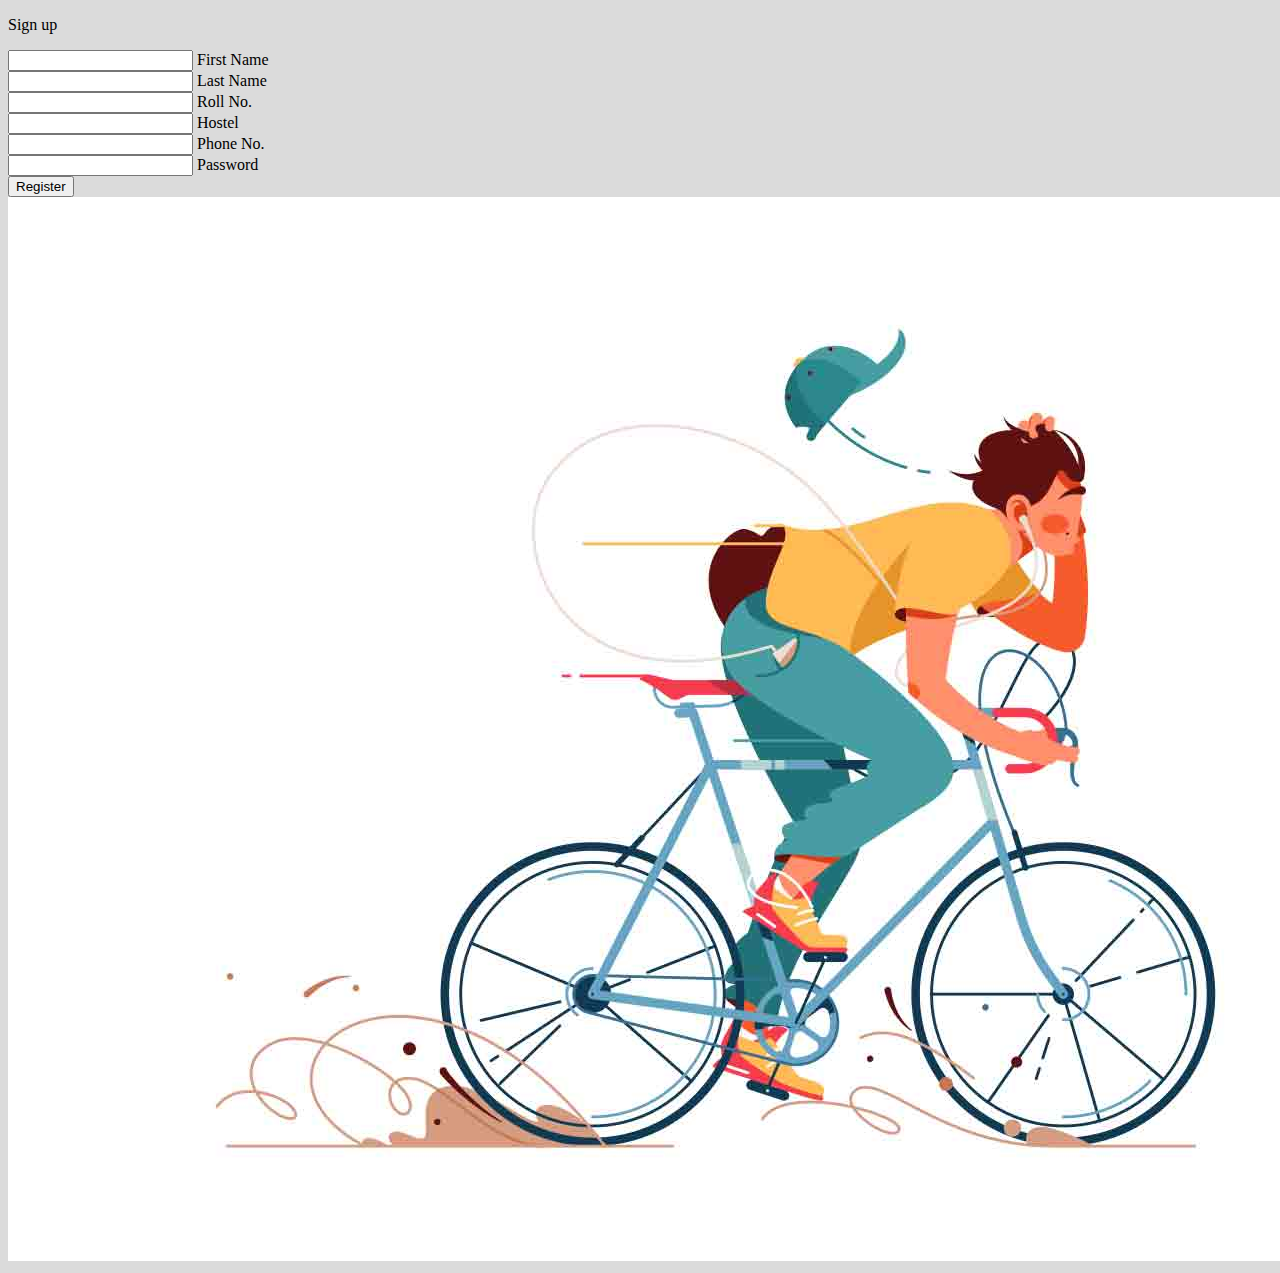
<file: register.html>
<!DOCTYPE html>
<html lang="en">
<head>
    <meta charset="UTF-8">
    <meta http-equiv="X-UA-Compatible" content="IE=edge">
    <meta name="viewport" content="width=device-width, initial-scale=1.0">
    <link href="https://cdn.jsdelivr.net/npm/bootstrap@5.2.3/dist/css/bootstrap.min.css" rel="stylesheet" integrity="sha384-rbsA2VBKQhggwzxH7pPCaAqO46MgnOM80zW1RWuH61DGLwZJEdK2Kadq2F9CUG65" crossorigin="anonymous">
    <title>Register</title>
</head>
<body style="background-color: rgb(219, 219, 219);">
    <section class="vh-100">
        <div class="container h-100">
          <div class="row d-flex justify-content-center align-items-center h-100">
            <div class="col-lg-12 col-xl-11">
              <div class="card text-black" style="border-radius: 25px;">
                <div class="card-body p-md-5">
                  <div class="row justify-content-center">
                    <div class="col-md-10 col-lg-6 col-xl-5 order-2 order-lg-1">
      
                      <p class="text-center h1 fw-bold mb-5 mx-1 mx-md-4 mt-4">Sign up</p>
      
                      <form class="mx-1 mx-md-4" method="post" onsubmit="return validate()">
      
                        <div class="d-flex flex-row align-items-center mb-4">
                          <i class="fas fa-user fa-lg me-3 fa-fw"></i>
                          <div class="form-outline flex-fill mb-0">
                            <input type="text" id="fname" class="form-control" />
                            <label class="form-label" for="form3Example1c">First Name</label>
                          </div>
                        </div>
      
                        <div class="d-flex flex-row align-items-center mb-4">
                          <i class="fas fa-envelope fa-lg me-3 fa-fw"></i>
                          <div class="form-outline flex-fill mb-0">
                            <input type="text" id="lname" class="form-control" />
                            <label class="form-label" for="form3Example3c">Last Name</label>
                          </div>
                        </div>
      
                        <div class="d-flex flex-row align-items-center mb-4">
                          <i class="fas fa-lock fa-lg me-3 fa-fw"></i>
                          <div class="form-outline flex-fill mb-0">
                            <input type="number" id="roll" class="form-control" />
                            <label class="form-label" for="form3Example4c">Roll No.</label>
                          </div>
                        </div>
      
                        <div class="d-flex flex-row align-items-center mb-4">
                          <i class="fas fa-key fa-lg me-3 fa-fw"></i>
                          <div class="form-outline flex-fill mb-0">
                            <input type="text" id="hostel" class="form-control" />
                            <label class="form-label" for="form3Example4cd">Hostel</label>
                          </div>
                        </div>

                        <div class="d-flex flex-row align-items-center mb-4">
                          <i class="fas fa-user fa-lg me-3 fa-fw"></i>
                          <div class="form-outline flex-fill mb-0">
                            <input type="number" id="phone" class="form-control" />
                            <label class="form-label" for="form3Example1c">Phone No.</label>
                          </div>
                        </div>

                        <div class="d-flex flex-row align-items-center mb-4">
                          <i class="fas fa-user fa-lg me-3 fa-fw"></i>
                          <div class="form-outline flex-fill mb-0">
                            <input type="password" id="pass" class="form-control" />
                            <label class="form-label" for="form3Example1c">Password</label>
                          </div>
                        </div>
      
                        <!-- <div class="form-check d-flex justify-content-center mb-5">
                          <input class="form-check-input me-2" type="checkbox" value="" id="form2Example3c" />
                          <label class="form-check-label" for="form2Example3">
                            I agree all statements in <a href="#!">Terms of service</a>
                          </label>
                        </div> -->
      
                        <div class="d-flex justify-content-center mx-4 mb-3 mb-lg-4">
                          <button type="submit" class="btn btn-primary btn-lg text-light bg-dark">Register</button>
                        </div>
      
                      </form>
      
                    </div>
                    <div class="col-md-10 col-lg-6 col-xl-7 d-flex align-items-center order-1 order-lg-2">
      
                      <img src="bicycle.jpg" class="img-fluid" alt="Sample image">
      
                    </div>
                  </div>
                </div>
              </div>
            </div>
          </div>
        </div>
      </section>

      <script>
        function validate(){
            var fname = document.getElementById("fname");
            var lname = document.getElementById("lname");
            var roll = document.getElementById("roll");
            var hostel = document.getElementById("hostel");
            var phone = document.getElementById("phone");
            var pass = document.getElementById("pass");
            var phoneno = /^\d{10}$/;
            var rollno = /^\d{9}$/;

            if(fname.value.trim() == "" || lname.value.trim() == "" || roll.value.trim() == "" || hostel.value.trim() == "" || phone.value.trim() == "" || pass.value.trim() == "")
            {
                alert("No blank values allowed");
                return false;
            }
            else if(!phone.value.match(phoneno)){
              alert("Phone no. should be 10 digit");
              return false;
            }
            else if(!roll.value.match(rollno)){
              alert("Roll no. should be 9 digit");
              return false;
            }
            else{
                return true;
            }
        }
      </script>
</body>
</html>
</file>
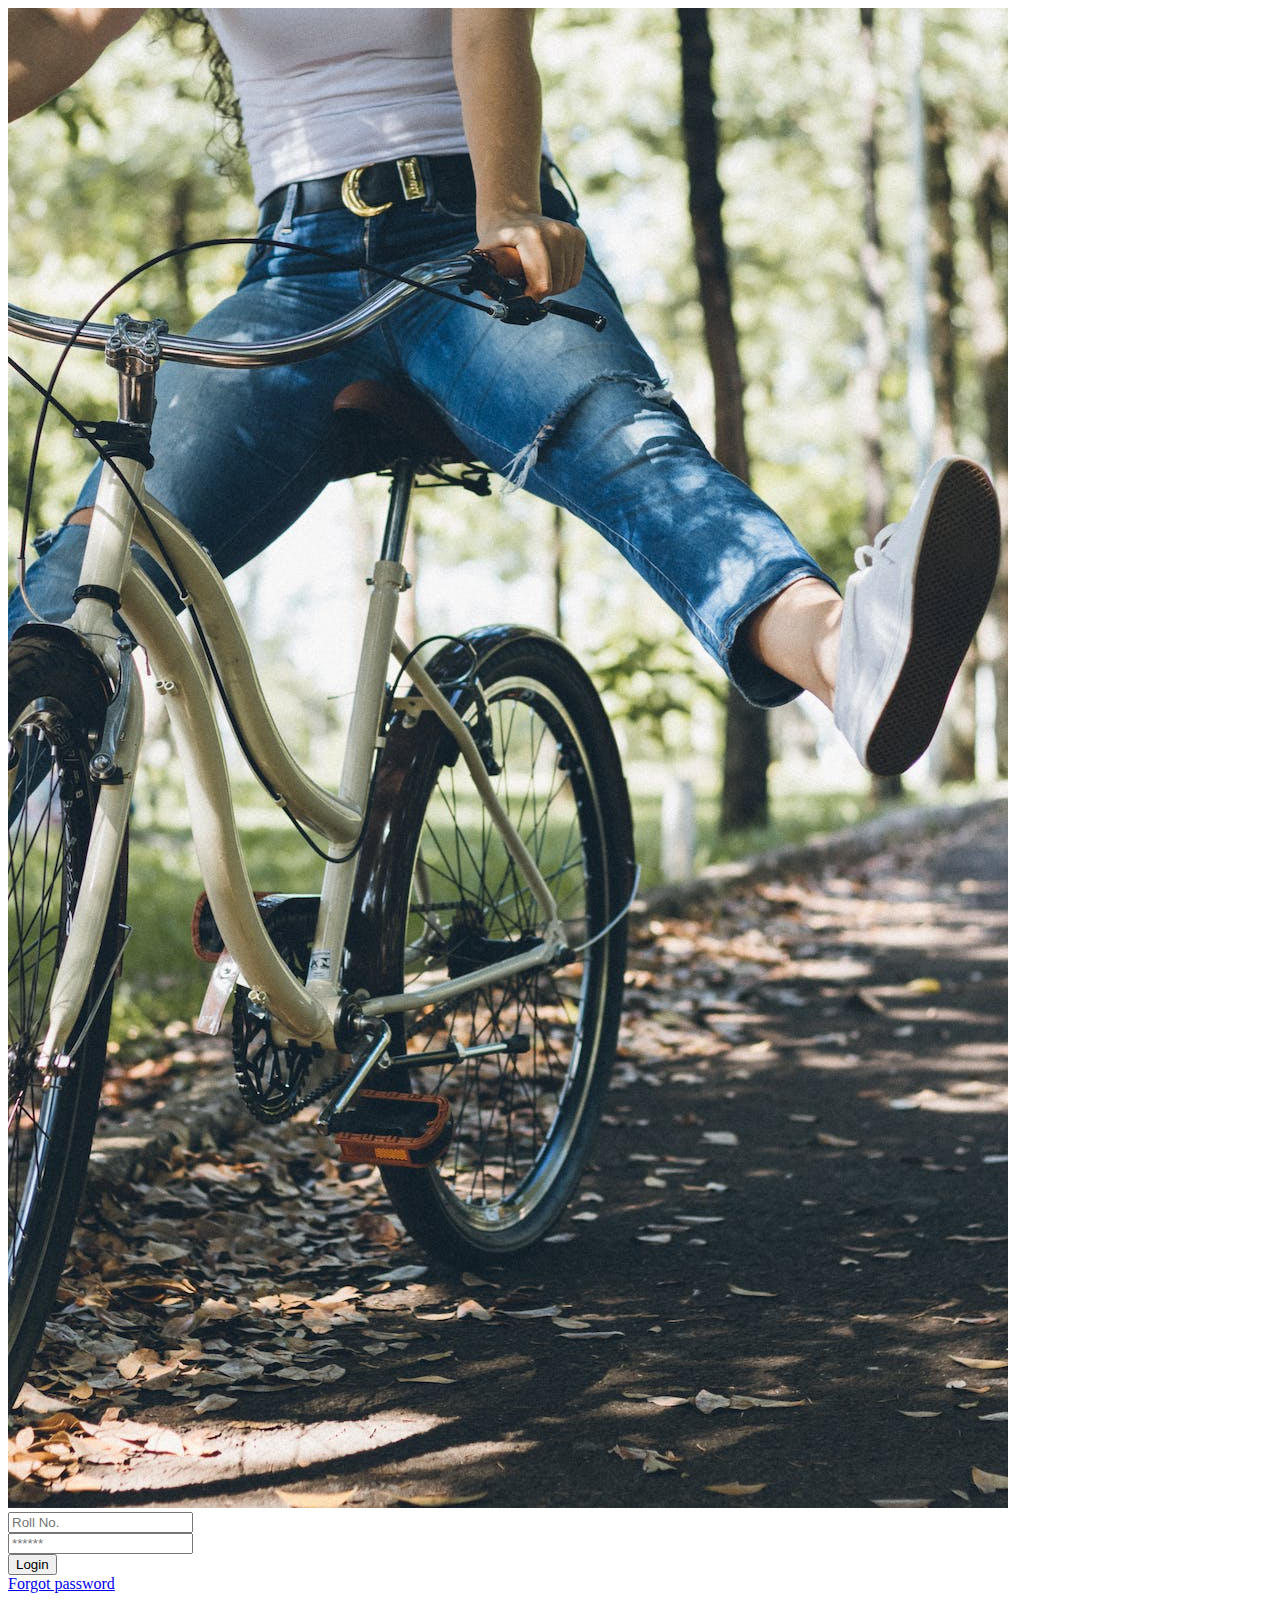
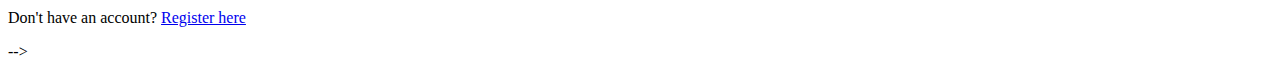
<file: test.html>
<!doctype html>
<html lang="en">
  <head>
    <meta charset="utf-8">
    <meta name="viewport" content="width=device-width, initial-scale=1">
    <title>Bootstrap demo</title>
    <link href="https://cdn.jsdelivr.net/npm/bootstrap@5.2.2/dist/css/bootstrap.min.css" rel="stylesheet" integrity="sha384-Zenh87qX5JnK2Jl0vWa8Ck2rdkQ2Bzep5IDxbcnCeuOxjzrPF/et3URy9Bv1WTRi" crossorigin="anonymous">
  </head>
  <body>
    <section class="Form my-4 mx-5">
        <div class="container">
            <div class="row">
                <div class="col-lg-5">
                    <img src="images/login.jpeg" class="image-fluid" alt="bike" height="50%" width="auto">
                </div>
                <div class="col-lg-7">
                    <form action="">
                        <div class="form-row">
                            <div class="col-lg-7">
                                <input type="number" placeholder="Roll No." class="form-control">
                            </div>
                        </div>
                        <div class="form-row">
                            <div class="col-lg-7">
                                <input type="password" placeholder="******" class="form-control">
                            </div>
                        </div>
                        <div class="form-row">
                            <div class="col-lg-7">
                                <button type="button" class="btn1">Login</button>
                            </div>
                        </div>
                        <a href="#">Forgot password</a>
                        <p>Don't have an account? <a href="#">Register here</a></p>
                    </form>
                </div>
            </div>
        </div>
    </section>
    <script src="https://cdn.jsdelivr.net/npm/bootstrap@5.2.2/dist/js/bootstrap.bundle.min.js" integrity="sha384-OERcA2EqjJCMA+/3y+gxIOqMEjwtxJY7qPCqsdltbNJuaOe923+mo//f6V8Qbsw3" crossorigin="anonymous"></script> -->
    <!-- Pills navs

  </body>
</html>
</file>
